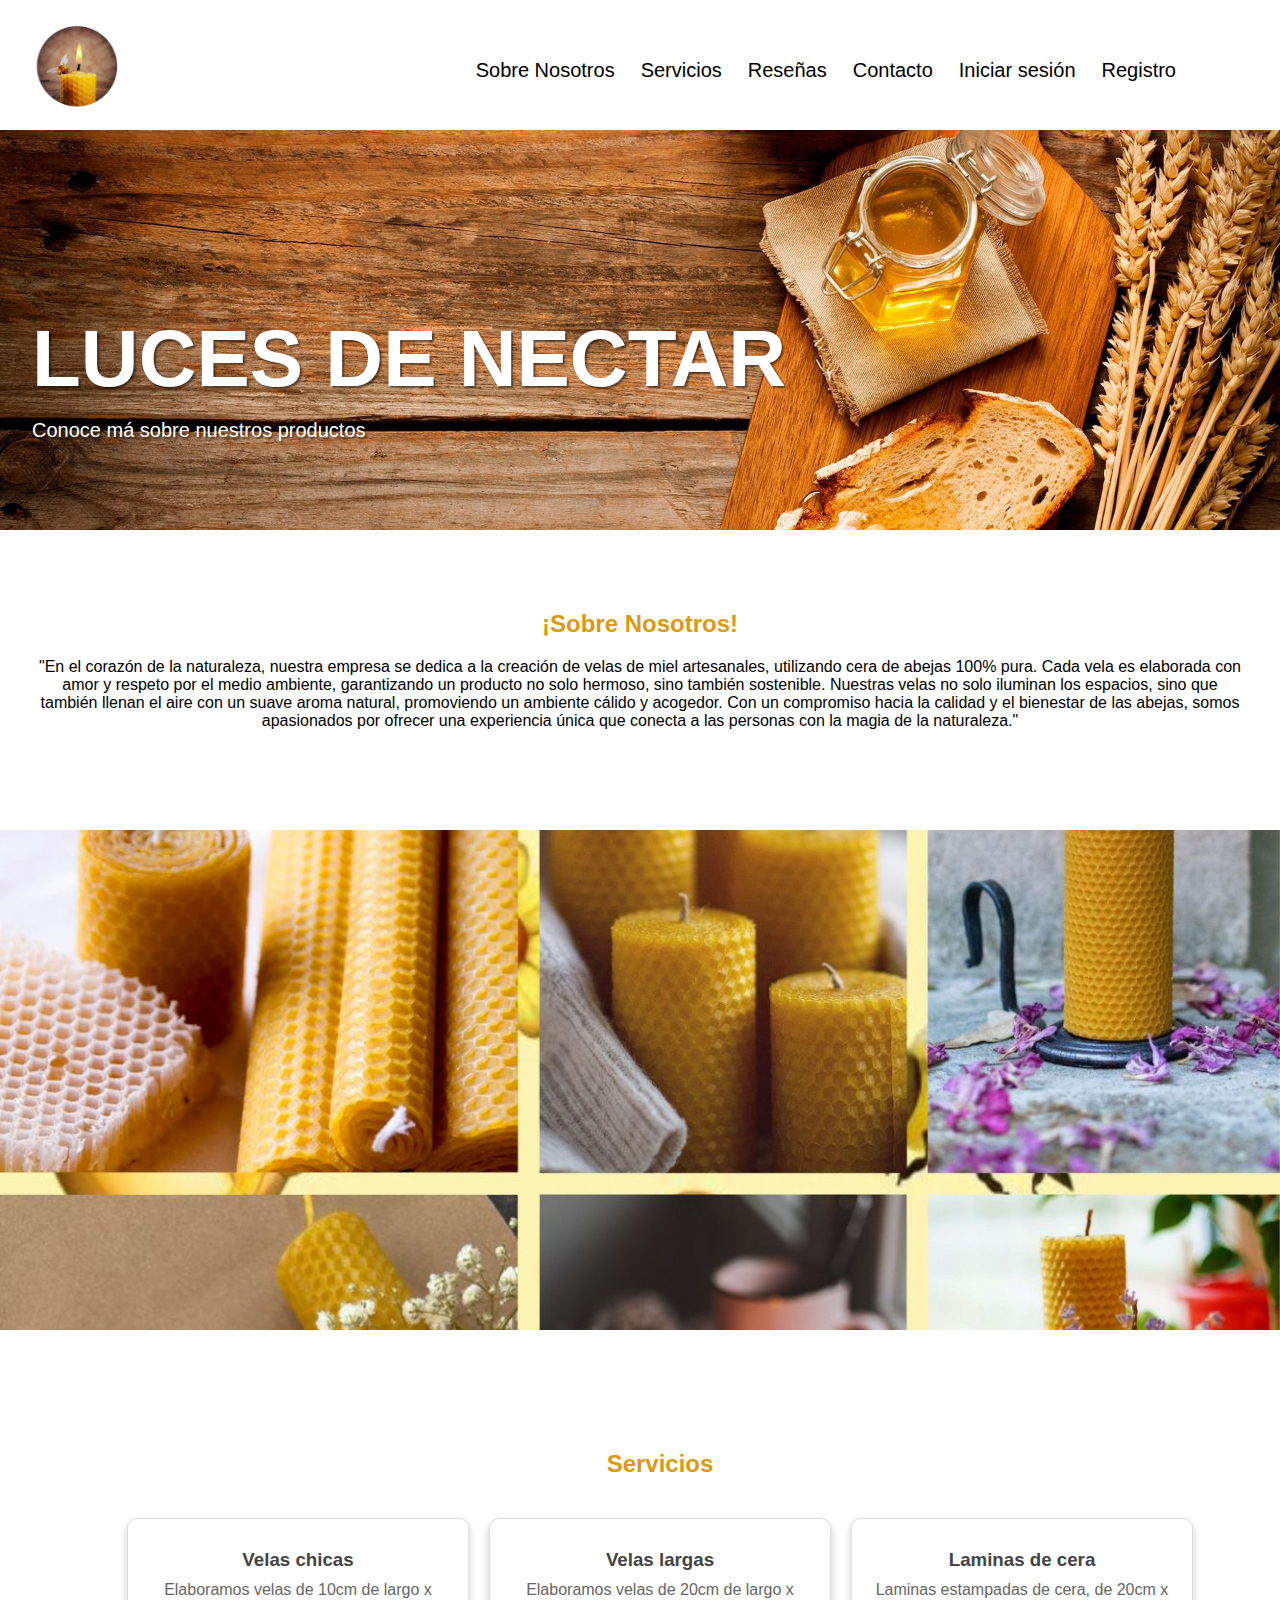
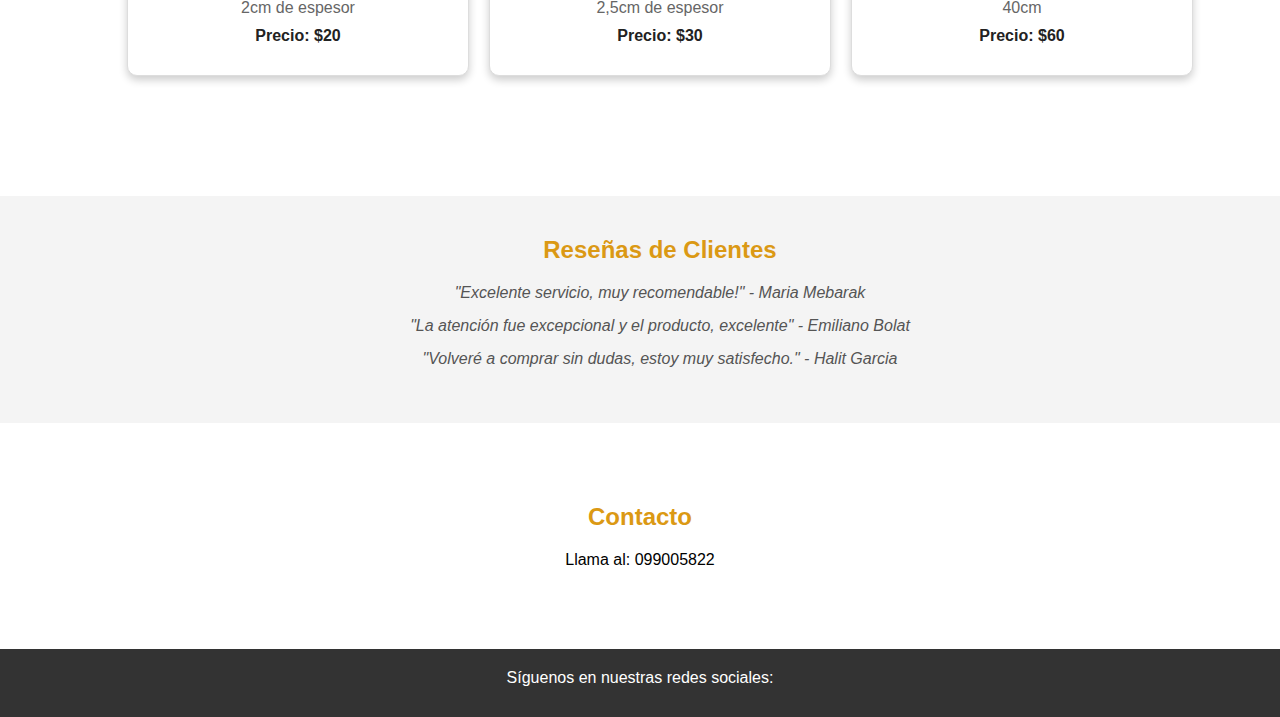
<file: index.html>
<!DOCTYPE html>
<html lang="en">
<head>
    <meta charset="UTF-8">
    <meta name="viewport" content="width=device-width, initial-scale=1.0">
    <link rel="stylesheet" href="./css/general.css">
    <link rel="stylesheet" href="./css/header.css">
    <link rel="stylesheet" href="./css/banner.css">
    <link rel="stylesheet" href="./css/sections.css">
    <link rel="stylesheet" href="./css/footer.css">
    <title>Web Giuliana Guillermoni</title>
</head>
<body>
    <header>
        <div class="container">
            <img src="img/logo.png" alt="Logo" title="Logo">
            <nav>
                <ul>
                    <li><a href="#aboutUs">Sobre Nosotros</a></li>
                    <li><a href="#services">Servicios</a></li>
                    <li><a href="#reviews">Reseñas</a></li>
                    <li><a href="#contact">Contacto</a></li>
                    <li id="btnNavLogin"><a href="login.html">Iniciar sesión</a></li>
                    <li id="btnNavSingup"><a href="singup.html">Registro</a></li>
                    <li><button id="btnLogout">Cerrar sesión</button></li>
                    <li><p id="txtUserName"></p></li>
                </ul>
            </nav>
        </div>
    </header>
    <section id="banner">
        <div class="container">
            <h1>LUCES <span>DE NECTAR</span></h1>
            <p>Conoce má sobre nuestros productos</p>
        </div>
    </section>
    <section id="aboutUs" >
        <div class=" container">
        <h2>¡Sobre Nosotros!</h2>
        <p>"En el corazón de la naturaleza, nuestra empresa se dedica a la creación de velas
            de miel artesanales, utilizando cera de abejas 100% pura. Cada vela es elaborada
            con amor y respeto por el medio ambiente, garantizando un producto no solo hermoso,
            sino también sostenible. Nuestras velas no solo iluminan
            los espacios, sino que también llenan el aire con un suave aroma
            natural, promoviendo un ambiente cálido y acogedor.
            Con un compromiso hacia la calidad y el bienestar de
            las abejas, somos apasionados por ofrecer
            una experiencia única que conecta a las personas con la magia
            de la naturaleza." </p>
        </div>
        <img src="./img/empresa.jpg" alt="Nuestra Empresa">
    </section>
    <section id="services">
        <div class="container">
            <h2>Servicios</h2>
            <article>
                <h3>Velas chicas</h3>
                <p>Elaboramos velas de 10cm de largo x 2cm de espesor</p>
                <p><strong>Precio: $20</strong></p>
            </article>
            <article>
                <h3>Velas largas</h3>
                <p>Elaboramos velas de 20cm de largo x 2,5cm de espesor</p>
                <p><strong>Precio: $30</strong></p>
            </article>
            <article>
                <h3>Laminas de cera</h3>
                <p>Laminas estampadas de cera, de 20cm x 40cm</p>
                <p><strong>Precio: $60</strong></p>
            </article>
        </div>
    </section>
    <section id="reviews">
        <h2>Reseñas de Clientes</h2>
        <p>"Excelente servicio, muy recomendable!" - Maria Mebarak</p>
        <p>"La atención fue excepcional y el producto, excelente" - Emiliano Bolat</p>
        <p>"Volveré a comprar sin dudas, estoy muy satisfecho." - Halit Garcia</p>
    </section>
    <section id="contact">
        <h2>Contacto</h2>
        <p> Llama al: 099005822</p>
    </section>
    <footer>
        <p>Síguenos en nuestras redes sociales:</p>
        <a href="https://www.instagram.com/luces_de_nectar?igsh=MW9ieTc1YTlpMTlkdw==" target="_blank">
            <i class="fab fa-instagram"></i>
        </a>
    </footer>
</body>
</html>
<script src="./js/web.js"></script>
</file>
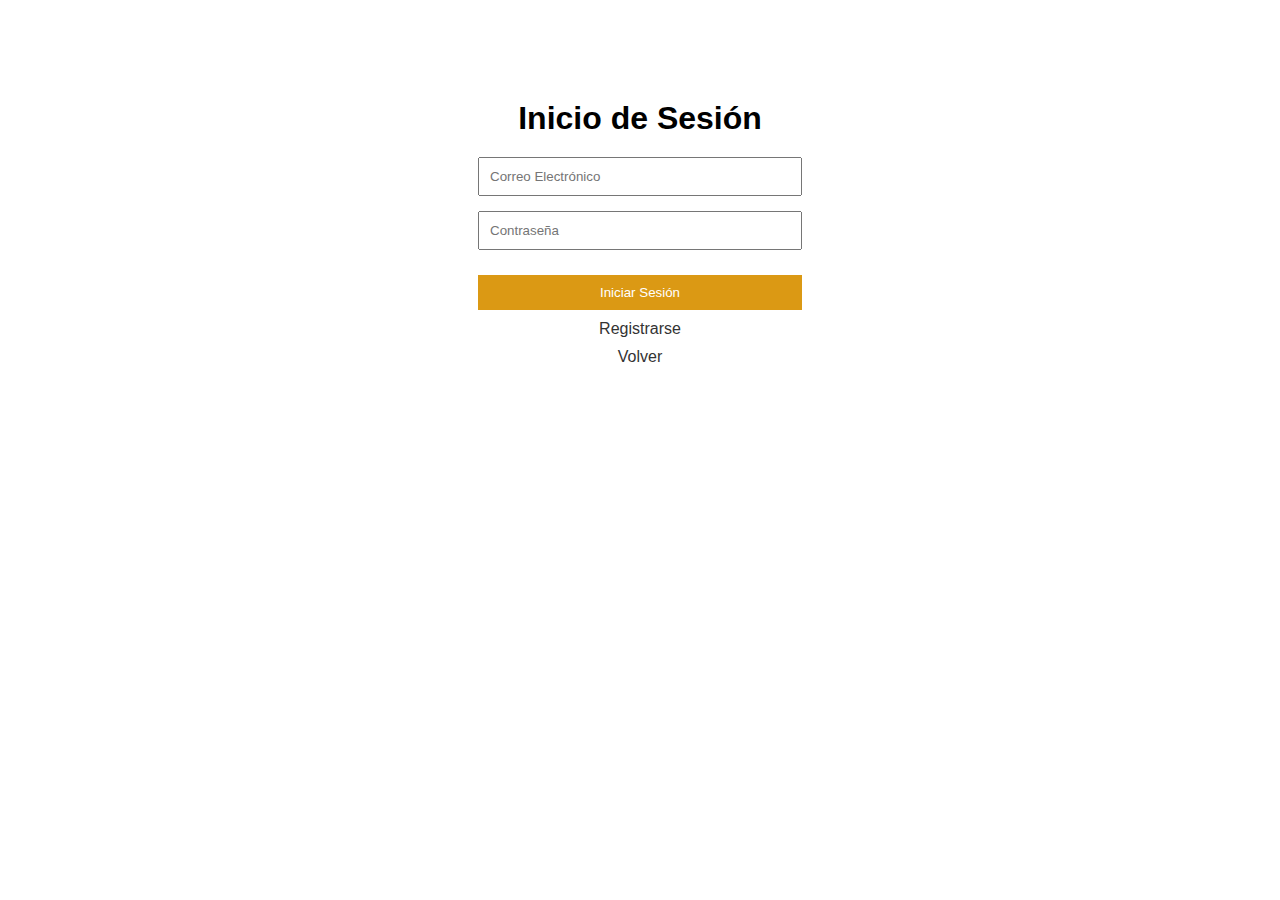
<file: login.html>
<!DOCTYPE html>
<html lang="es">

<head>
    <meta charset="UTF-8">
    <meta name="viewport" content="width=device-width, initial-scale=1.0">
    <link rel="stylesheet" href="./css/banner.css">
    <link rel="stylesheet" href="./css/footer.css">
    <link rel="stylesheet" href="./css/forms.css">
    <link rel="stylesheet" href="./css/general.css">
    <link rel="stylesheet" href="./css/header.css">
    <link rel="stylesheet" href="./css/sections.css"> 
    <title>Web Giuliana Guillermoni</title>
</head>

<body>
    <h1>Inicio de Sesión</h1>
    <form id="loginForm">
        <input type="email" id="mail" placeholder="Correo Electrónico" required>
        <input type="password" id="password" placeholder="Contraseña" required>
        <button type="button" id="btnLogin">Iniciar Sesión</button>
        <a href="./singup.html">Registrarse</a>
        <a href="./index.html">Volver</a>
    </form>
</body>

</html>
<script src="./js/login.js"></script>
</file>
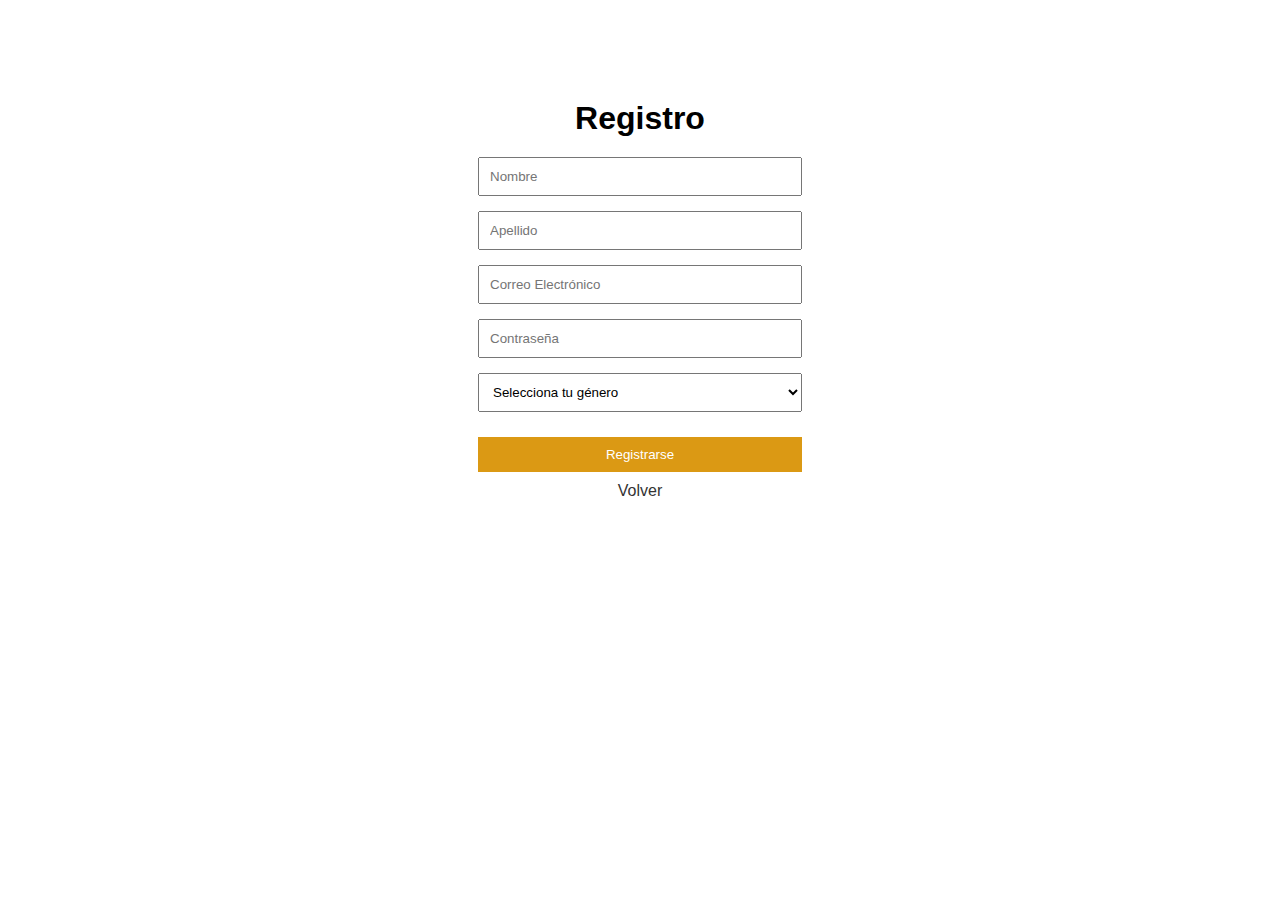
<file: singup.html>
<!DOCTYPE html>
<html lang="es">

<head>
    <meta charset="UTF-8">
    <meta name="viewport" content="width=device-width, initial-scale=1.0">
    <link rel="stylesheet" href="./css/banner.css">
    <link rel="stylesheet" href="./css/footer.css">
    <link rel="stylesheet" href="./css/forms.css">
    <link rel="stylesheet" href="./css/general.css">
    <link rel="stylesheet" href="./css/header.css">
    <link rel="stylesheet" href="./css/sections.css"> 
    <title>Web Giuliana Guillermoni</title>
</head>

<body>
    <h1>Registro</h1>
    <form id="registerForm">
        <input type="text" id="name" placeholder="Nombre" required>
        <input type="text" id="lastName" placeholder="Apellido" required>
        <input type="email" id="mail" placeholder="Correo Electrónico" required>
        <input type="password" id="password" placeholder="Contraseña" required>
        <select id="gender" required>
            <option value="">Selecciona tu género</option>
            <option value="male">Masculino</option>
            <option value="female">Femenino</option>
        </select>
        <button type="button" id="btnSingup">Registrarse</button>
        <a href="./index.html">Volver</a>
    </form>
</body>

</html>
<script src="./js/singup.js"></script>
</file>
<file: css/general.css>
* {
        font-family: Arial, sans-serif;
        margin: 0;
        padding: 0;
    }
   
    h1 {
        text-align: center;
        margin-top: 100px;
        margin-bottom: 20px;
    }


    input {
        width: 300px;
        padding: 10px;
        margin: 15px auto;
        display: block;
    }

    div {
        margin: 0 auto;
        text-align: center;
    }
   

    button {
        width: 324px;
        padding: 10px;
        border: none;
        margin: 0 auto;
        cursor: pointer;
        margin-top: 25px;
        display: block;
        background-color: #db9914;
        color: white;
    }
   
    button:hover {
        background-color: #c1840a;
    }
   
   
    a {
        text-decoration: none;
        display: block;
        margin-top: 10px;
        color: #333;
        text-align: center;
    }
   
   
    select {
        width: 324px;
        padding: 10px;
        margin: 0 auto;
        margin-top: 10px;
        display: block;
    }
   

   .container{
       width: 1280px;
       margin: 0 auto;
       max-width: 95%;
   }
   
   img{
       max-width: 100px;
   }
   
   body{
       font-family: 'Segoe UI', Tahoma, Geneva, Verdana, sans-serif;
   }
   
   h2{
       margin-bottom: 20px;
       color: #db9914;
   }
   
   section{
       background-color: white;
       width: 100%;
       margin-bottom: 80px;
   }
</file>
<file: css/header.css>
header .container{
    display: flex;
    justify-content: space-between;
    align-items: center;
    padding: 15px 0;
}

nav ul{
    display: flex;
    gap: 6px;
    list-style-type: none;
    height: 100%;
    align-items: flex-end;
}

nav li{
    margin-right: 20px;
    font-family: 'Koulen', sans-serif;
}

nav ul li a{
   text-decoration: none;
   color: black;
   font-size: 20px;
}

nav ul li a:hover{
    color: #db9914;
    border-bottom: 5px #db9914 solid ;
}

nav ul li p{
    text-decoration: none;
    color: #db9914;
    font-size: 20px;
 }


nav ul li button {
    cursor: pointer;
    text-decoration: none;
    color: black;
    font-size: 20px;
    background-color: transparent;
    padding: 0;
    margin: 0;
    width: auto;
}

nav ul li button:hover {
    cursor: pointer;
    text-decoration: none;
    font-size: 20px;
    background-color: transparent;
    padding: 0;
    margin: 0;
    width: auto;
    color: #db9914;
    border-bottom: 5px #db9914 solid ;
}
</file>
<file: css/banner.css>
#banner{
    width: 100%;
    background-image: url(../img/banner.jpg);
    background-position: 0 50%;
    background-size: cover;
    background-repeat: no-repeat;
    height: 400px;
    color: black;
}

#banner .container{
    display: flex;
    flex-direction: column;
    align-items: flex-start;
    justify-content: center;
    height: 100%;
}

#banner h1{
    font-family: 'Koulen', sans-serif;
    font-size: 80px;
    line-height: 80px;
    color: white;
    text-shadow: 2px 2px 2px rgba(0,0,0,0.5);
}
#banner p{
    font-size: 20px;
    color: white;
    text-shadow: 2px 2px 2px rgba(0,0,0,0.5);
}
</file>
<file: css/sections.css>
#aboutUs {
    position: relative;
    text-align: center;
    color: black;
}

#aboutUs img {
    max-width: 100%;
    width: 100%;
    height: 500px;
    object-fit: cover; 
    display: block;
    margin-top: 100px;
    object-position: 0 48%;
}


#services {
    padding: 40px 20px;
}

#services h2 {
    width: 100%;
}

#services div {
    display: flex;
    flex-wrap: wrap;
    justify-content: center;
    gap: 20px; 
}


article {
    background-color: #fff;
    border: 1px solid #ddd;
    border-radius: 10px;
    box-shadow: 0 4px 8px rgba(0, 0, 0, 0.2);
    padding: 20px;
    width: 300px;
    text-align: center;
    transition: transform 0.3s;
}

article:hover {
    transform: scale(1.05);
}

article h3 {
    margin: 10px 0;
    color: #444;
}

article p {
    color: #666;
    margin: 10px 0;
}

article p strong {
    color: #222;
    font-weight: bold;
}

#reviews {
    background-color: #f4f4f4;
    text-align: center;
    padding: 40px 20px;
}

#reviews p {
    font-style: italic;
    color: #555;
    margin: 15px 0;
}

#contact {
    text-align: center;
}
</file>
<file: css/footer.css>
/* Estilos para el footer */
footer {
    background-color: #333;
    color: white;
    text-align: center;
    padding: 20px;
}

footer a {
    color: #f9c74f;
    text-decoration: none;
    font-weight: bold;
}

footer a:hover {
    text-decoration: underline;
}
</file>
<file: css/forms.css>
input, select {
    width: 300px;
    padding: 10px;
    margin: 15px auto;
    display: block;
}

select {
    width: 324px;
    margin-top: 10px;
}
</file>
